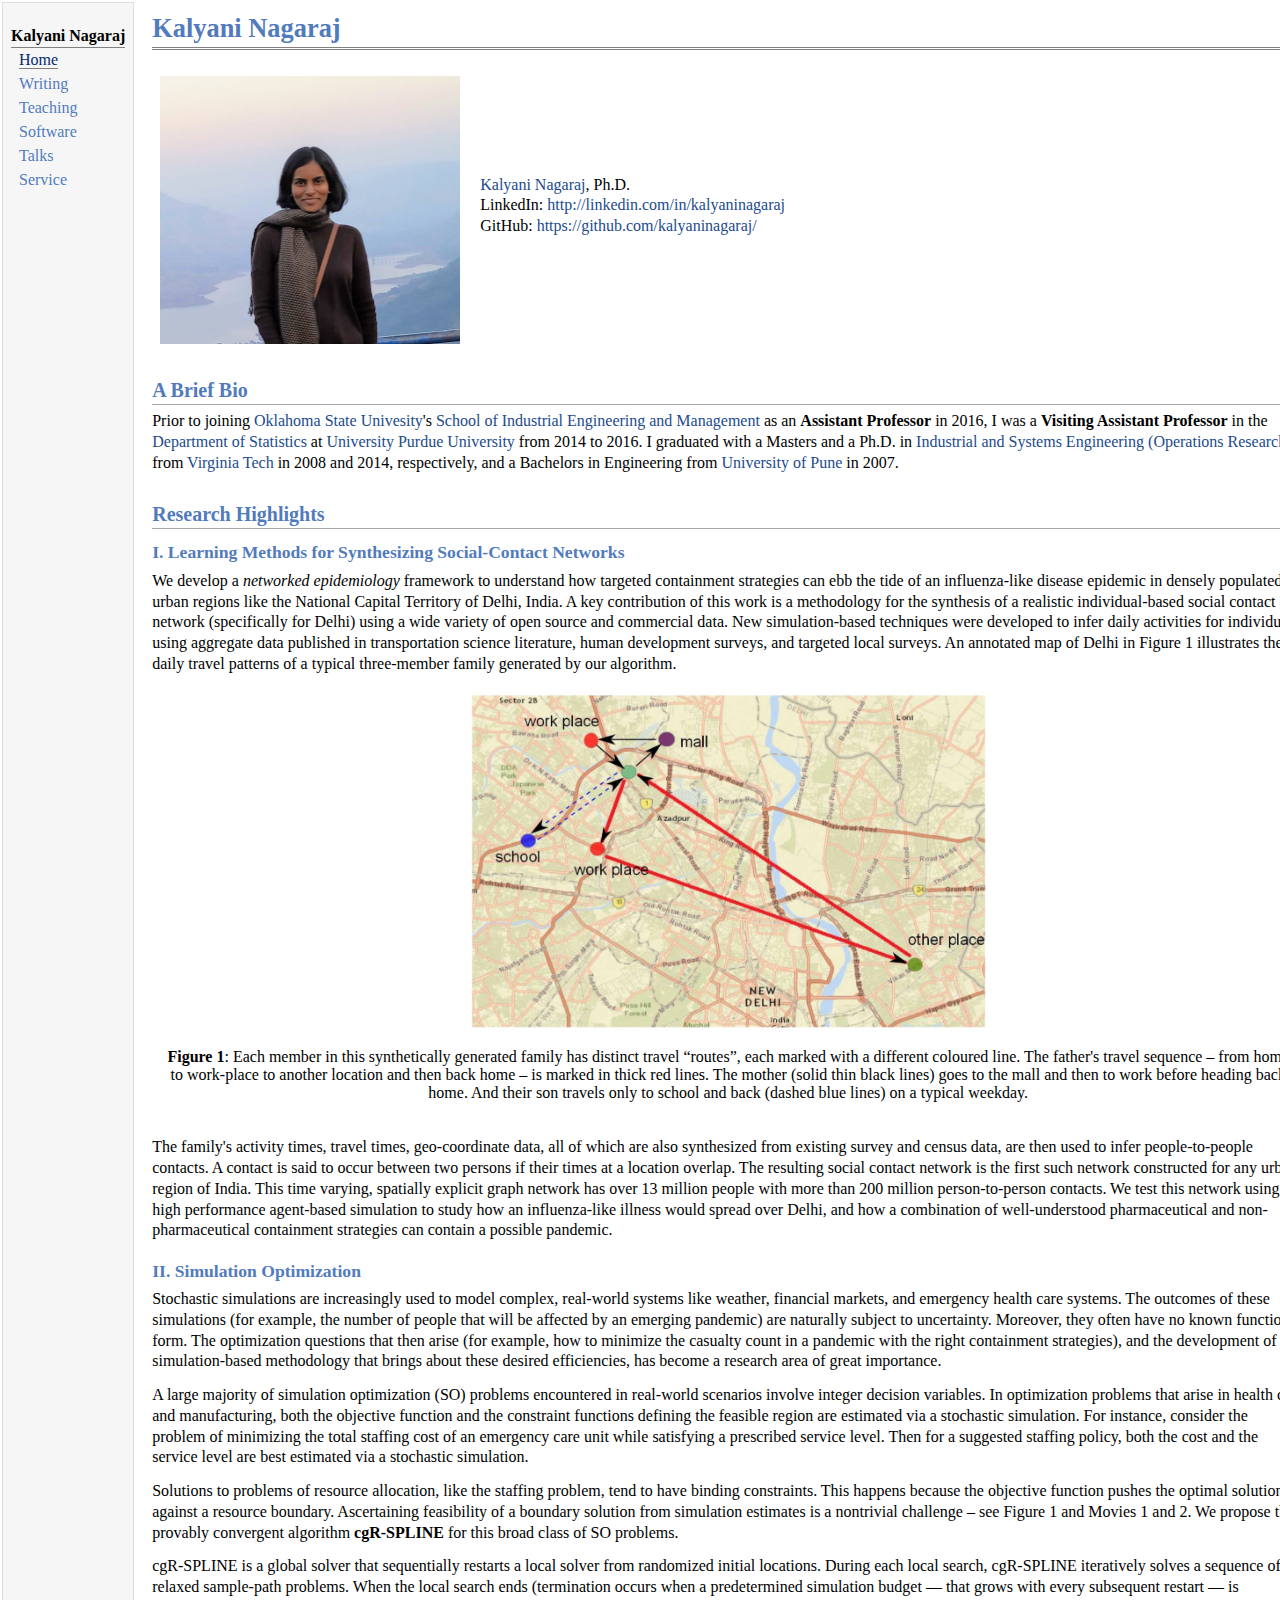
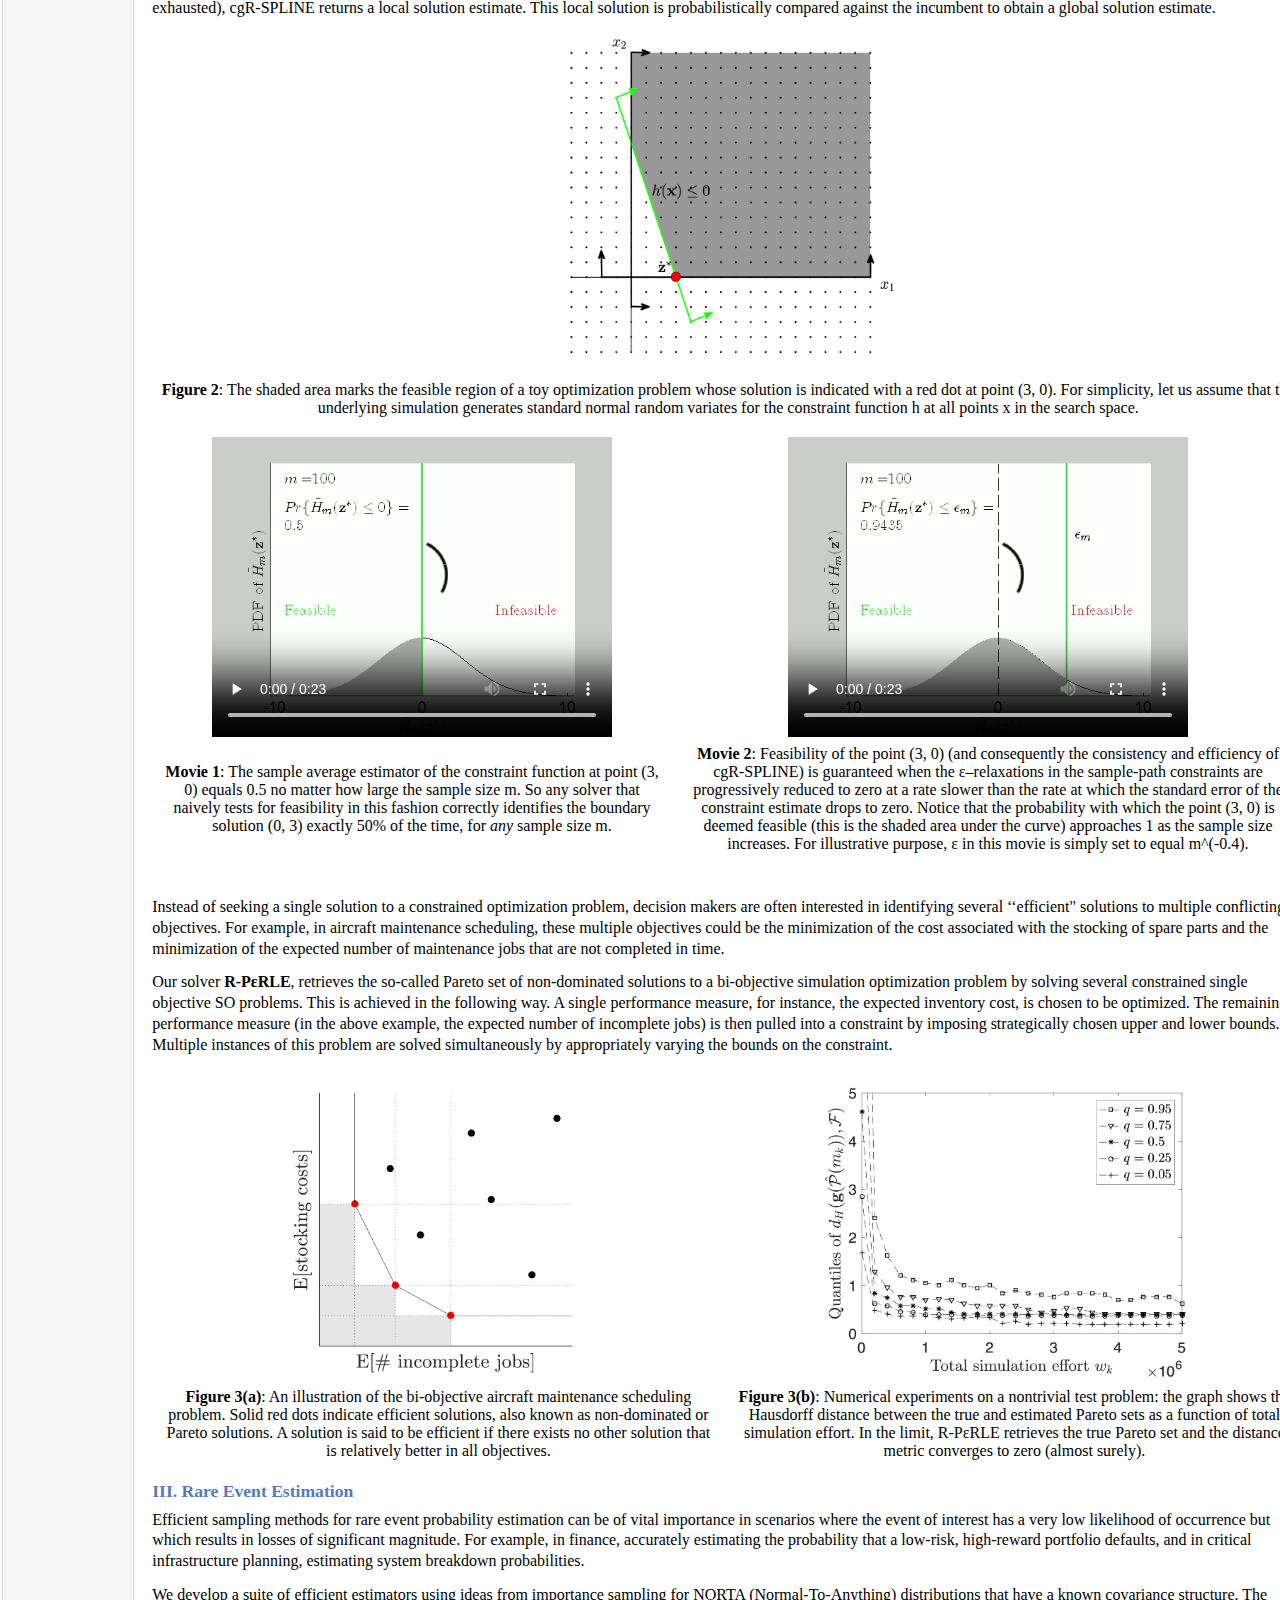
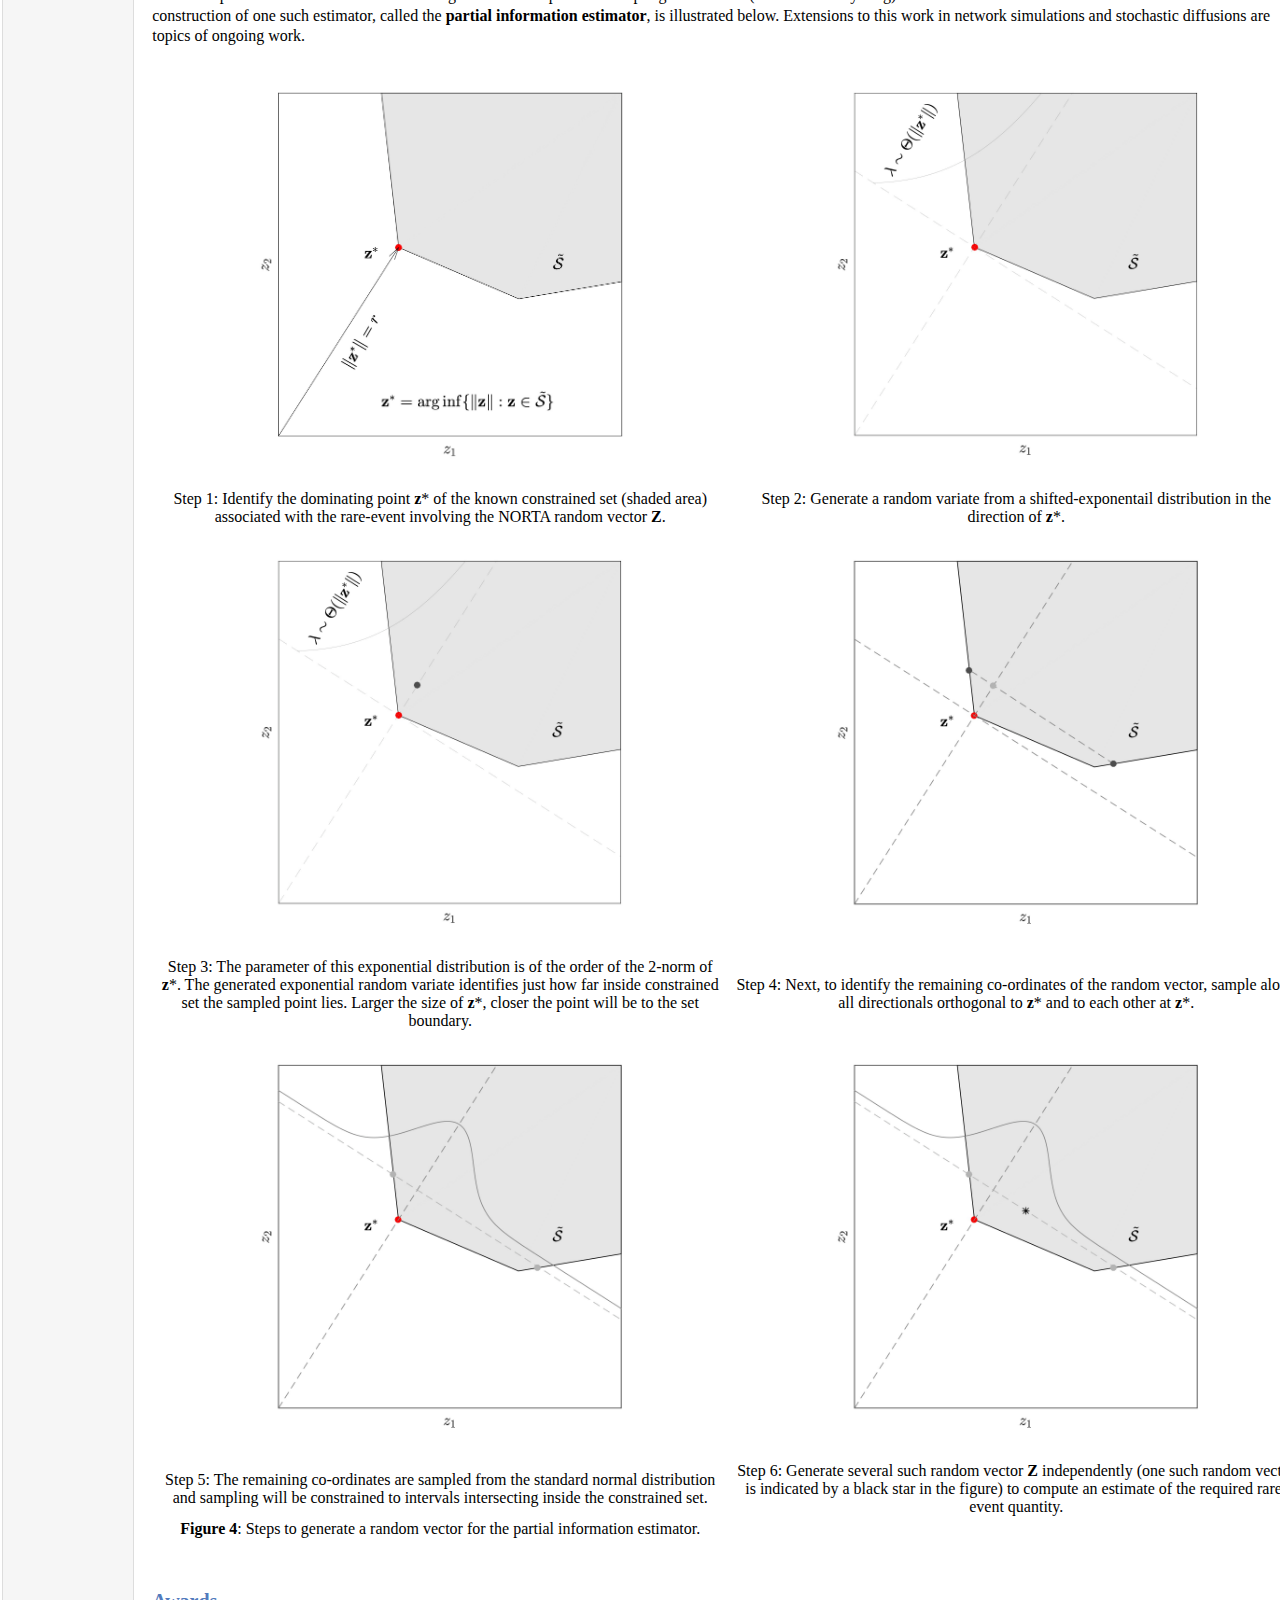
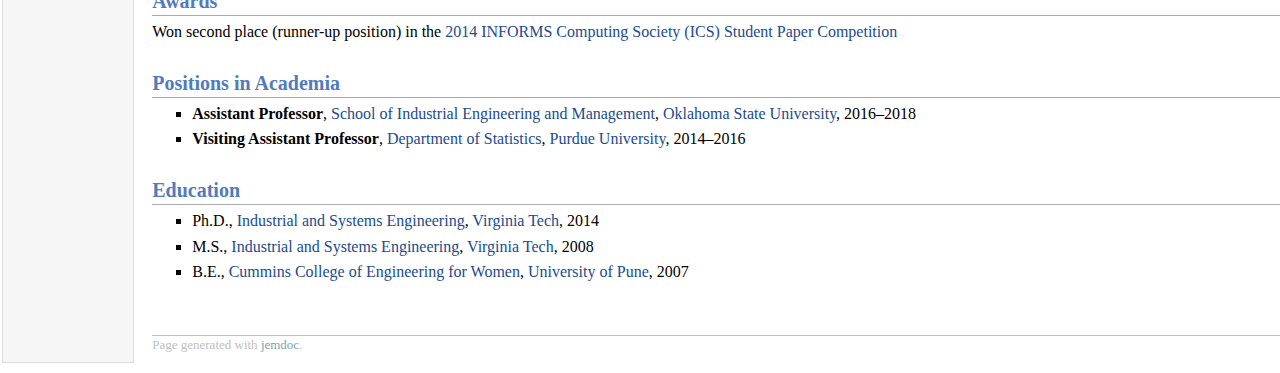
<file: index.html>
<!DOCTYPE html PUBLIC "-//W3C//DTD XHTML 1.1//EN"
  "http://www.w3.org/TR/xhtml11/DTD/xhtml11.dtd">
<html xmlns="http://www.w3.org/1999/xhtml" xml:lang="en">
<head>
<meta name="generator" content="jemdoc, see http://jemdoc.jaboc.net/" />
<meta http-equiv="Content-Type" content="text/html;charset=utf-8" />
<link rel="stylesheet" href="jemdoc.css" type="text/css" />
<title>Kalyani Nagaraj</title>
</head>
<body>
<table summary="Table for page layout." id="tlayout">
<tr valign="top">
<td id="layout-menu">
<div class="menu-category">Kalyani Nagaraj</div>
<div class="menu-item"><a href="index.html" class="current">Home</a></div>
<div class="menu-item"><a href="papers.html">Writing</a></div>
<div class="menu-item"><a href="teach.html">Teaching</a></div>
<div class="menu-item"><a href="software.html">Software</a></div>
<div class="menu-item"><a href="talks.html">Talks</a></div>
<div class="menu-item"><a href="service.html">Service</a></div>
</td>
<td id="layout-content">
<div id="toptitle">
<h1>Kalyani Nagaraj</h1>
</div>
<table class="imgtable"><tr><td>
<a href="IMGLINKTARGET"><img src="ME2.jpg" alt="KK" width="300px" height="HEIGHTpx" /></a>&nbsp;</td>
<td align="left"><p><a href="https://kalyaninagaraj.github.io.">Kalyani Nagaraj</a>, Ph.D.<br />
LinkedIn: <a href="http://linkedin.com/in/kalyaninagaraj">http://linkedin.com/in/kalyaninagaraj</a> <br /> 
GitHub: <a href="https://github.com/kalyaninagaraj/">https://github.com/kalyaninagaraj/</a></p>
</td></tr></table>
<h2>A Brief Bio</h2>
<p>Prior to joining <a href="https://go.okstate.edu/">Oklahoma State Univesity</a>'s <a href="https://ceat.okstate.edu/iem/">School of Industrial Engineering and Management</a> as an <b>Assistant Professor</b> in 2016, I was a <b>Visiting Assistant Professor</b> in the <a href="https://www.stat.purdue.edu/">Department of Statistics</a> at <a href="Purdue">University Purdue University</a> from 2014 to 2016. I graduated with a Masters and a Ph.D. in <a href="https://www.ise.vt.edu/">Industrial and Systems Engineering (Operations Research)</a> from <a href="https://vt.edu">Virginia Tech</a> in 2008 and 2014, respectively, and a Bachelors in Engineering from <a href="http://www.unipune.ac.in/">University of Pune</a> in 2007. </p>
<h2>Research Highlights</h2>
<h3>I. Learning Methods for Synthesizing Social-Contact Networks</h3>
<p>We develop a <i>networked epidemiology</i> framework to understand how targeted containment strategies can ebb the tide of an influenza-like disease epidemic in densely populated urban regions like the National Capital Territory of Delhi, India. A key contribution of this work is a methodology for the synthesis of a realistic individual-based social contact network (specifically for Delhi) using a wide variety of open source and commercial data. New simulation-based techniques were developed to infer daily activities for individuals using aggregate data published in transportation science literature, human development surveys, and targeted local surveys. An annotated map of Delhi in Figure 1 illustrates the daily travel patterns of a typical three-member family generated by our algorithm.</p>
<table id="activity">
<tr class="r1"><td class="c1"><a href="https://doi.org/10.1016/j.artmed.2015.06.003"><img src="activity.jpg" alt="Activities of a family in the synthesized population" height="350"></a> </td></tr>
<tr class="r2"><td class="c1"><b>Figure 1</b>: Each member in this synthetically generated family has distinct travel &ldquo;routes&rdquo;, each marked with a different coloured line. The father's travel sequence &ndash; from home to work-place to another location and then back home &ndash; is marked in thick red lines. The mother (solid thin black lines) goes to the mall and then to work before heading back home. And their son travels only to school and back (dashed blue lines) on a typical weekday. 
</td></tr></table>
<p><br /></p>
<p>The family's activity times, travel times, geo-coordinate data, all of which are also synthesized from existing survey and census data, are then used to infer people-to-people contacts. A contact is said to occur between two persons if their times at a location overlap. The resulting social contact network is the first such network constructed for any urban region of India. This time varying, spatially explicit graph network has over 13 million people with more than 200 million person-to-person contacts. We test this network using a high performance agent-based simulation to study how an influenza-like illness would spread over Delhi, and how a combination of well-understood pharmaceutical and non-pharmaceutical containment strategies can contain a possible pandemic. </p>
<h3>II. Simulation Optimization</h3>
<p>Stochastic simulations are increasingly used to model complex, real-world systems like weather, financial markets, and emergency health care systems. The outcomes of these simulations (for example, the number of people that will be affected by an emerging pandemic) are naturally subject to uncertainty. Moreover, they often have no known functional form. The optimization questions that then arise (for example, how to minimize the casualty count in a pandemic with the right containment strategies), and the development of simulation-based methodology that brings about these desired efficiencies, has become a research area of great importance.</p>
<p>A large majority of simulation optimization (SO) problems encountered in real-world scenarios involve integer decision variables. In optimization problems that arise in health care and manufacturing, both the objective function and the constraint functions defining the feasible region are estimated via a stochastic simulation. For instance, consider the problem of minimizing the total staffing cost of an emergency care unit while satisfying a prescribed service level. Then for a suggested staffing policy, both the cost and the service level are best estimated via a stochastic simulation. </p>
<p>Solutions to problems of resource allocation, like the staffing problem, tend to have binding constraints. This happens because the objective function pushes the optimal solution against a resource boundary. Ascertaining feasibility of a boundary solution from simulation estimates is a nontrivial challenge &ndash; see Figure 1 and Movies 1 and 2. We propose the provably convergent algorithm <b>cgR-SPLINE</b> for this broad class of SO problems. </p>
<p>cgR-SPLINE is a global solver that sequentially restarts a local solver from randomized initial locations. During each local search, cgR-SPLINE iteratively solves a sequence of ε–relaxed sample-path problems. When the local search ends (termination occurs when a predetermined simulation budget — that grows with every subsequent restart — is exhausted), cgR-SPLINE returns a local solution estimate. This local solution is probabilistically compared against the incumbent to obtain a global solution estimate. </p>
<table id="cgRSPLINE">
<tr class="r1"><td class="c1"><img src="toy.jpg" alt="Feasible region of toy problem" height="340"> </td></tr>
<tr class="r2"><td class="c1"><b>Figure 2</b>: The shaded area marks the feasible region of a toy optimization problem whose solution is indicated with a red dot at point (3, 0). For simplicity, let us assume that the underlying simulation generates standard normal random variates for the constraint function h at all points x in the search space. 
</td></tr></table>
<table id="cgRSPLINE">
<tr class="r1"><td class="c1"><video height="300" controls><source src="movie_naive.mp4" type="video/mp4">Your browser does not support the video tag.</video> </td><td class="c2"> <video height="300" controls><source src="movie_omega.mp4" type="video/mp4">Your browser does not support the video tag.</video> </td></tr>
<tr class="r2"><td class="c1"><b>Movie 1</b>: The sample average estimator of the constraint function at point (3, 0) equals 0.5 no matter how large the sample size m. So any solver that naively tests for feasibility in this fashion correctly identifies the boundary solution (0, 3) exactly 50% of the time, for <i>any</i> sample size m. </td><td class="c2"> <b>Movie 2</b>: Feasibility of the point (3, 0) (and consequently the consistency and efficiency of cgR-SPLINE) is guaranteed when the ε–relaxations in the sample-path constraints are progressively reduced to zero at a rate slower than the rate at which the standard error of the constraint estimate drops to zero. Notice that the probability with which the point (3, 0) is deemed feasible (this is the shaded area under the curve) approaches 1 as the sample size increases. For illustrative purpose, ε in this movie is simply set to equal m^(-0.4).
</td></tr></table>
<p><br /><br />
Instead of seeking a single solution to a constrained optimization problem, decision makers are often interested in identifying several &lsquo;&lsquo;efficient" solutions to multiple conflicting objectives. For example, in aircraft maintenance scheduling, these multiple objectives could be the minimization of the cost associated with the stocking of spare parts and the minimization of the expected number of maintenance jobs that are not completed in time. </p>
<p>Our solver <b>R-PεRLE</b>, retrieves the so-called Pareto set of non-dominated solutions to a bi-objective simulation optimization problem by solving several constrained single objective SO problems. This is achieved in the following way. A single performance measure, for instance, the expected inventory cost, is chosen to be optimized.  The remaining performance measure (in the above example, the expected number of incomplete jobs) is then pulled into a constraint by imposing strategically chosen upper and lower bounds. Multiple instances of this problem are solved simultaneously by appropriately varying the bounds on the constraint.</p>
<table id="biobjective">
<tr class="r1"><td class="c1"><img src="g1g2_airlinemaintenance.jpg" alt="Airline Problem" height="310"> </td><td class="c2">
<img src="sdRK_quantile.jpg" alt="Nontrivial Toy Problem" height="310"></td></tr>
<tr class="r3"><td class="c1"><b>Figure 3(a)</b>: An illustration of the bi-objective aircraft maintenance scheduling problem. Solid red dots indicate efficient solutions, also known as non-dominated or Pareto solutions. A solution is said to be efficient if there exists no other solution that is relatively better in all objectives. </td><td class="c2"> <b>Figure 3(b)</b>: Numerical experiments on a nontrivial test problem: the graph shows the Hausdorff distance between the true and estimated Pareto sets as a function of total simulation effort. In the limit, R-PεRLE retrieves the true Pareto set and the distance metric converges to zero (almost surely).
</td></tr></table>
<h3>III. Rare Event Estimation</h3>
<p>Efficient sampling methods for rare event probability estimation can be of vital importance in scenarios where the event of interest has a very low likelihood of occurrence but which results in losses of significant magnitude. For example, in finance,  accurately estimating the probability that a low-risk, high-reward portfolio defaults, and in critical infrastructure planning, estimating system breakdown probabilities.</p>
<p>We develop a suite of efficient estimators using ideas from importance sampling for NORTA (Normal-To-Anything) distributions that have a known covariance structure. The construction of one such estimator, called the <b>partial information estimator</b>, is illustrated below. Extensions to this work in network simulations and stochastic diffusions are topics of ongoing work.</p>
<table id="partialinfoestim">
<tr class="r1"><td class="c1"><a href="https://arxiv.org/abs/1607.01375"><img src="PartialInfoEstim-1.jpg" alt="Description of picture 1" height="420"></a> </td><td class="c2"><a href="https://arxiv.org/abs/1607.01375"><img src="PartialInfoEstim-2.jpg" alt="Description of picture 2" height="420"></a> </td></tr>
<tr class="r3"><td class="c1">Step 1: Identify the dominating point <b>z</b>* of the known constrained set (shaded area) associated with the rare-event involving the NORTA random vector <b>Z</b>. </td><td class="c2"> Step 2: Generate a random variate from a shifted-exponentail distribution in the direction of <b>z</b>*.</td></tr>
<tr class="r5"><td class="c1"><a href="https://arxiv.org/abs/1607.01375"><img src="PartialInfoEstim-3.jpg" alt="Description of picture 3" height="420"></a> </td><td class="c2"> <a href="https://arxiv.org/abs/1607.01375"><img src="PartialInfoEstim-4.jpg" alt="Description of picture 4" height="420"></a> </td></tr>
<tr class="r7"><td class="c1">Step 3: The parameter of this exponential distribution is of the order of the 2-norm of <b>z</b>*. The generated exponential random variate identifies just how far inside constrained set the sampled point lies. Larger the size of <b>z</b>*, closer the point will be to the set boundary.</td><td class="c2"> Step 4: Next, to identify the remaining co-ordinates of the random vector, sample along all directionals orthogonal to <b>z</b>* and to each other at <b>z</b>*. </td></tr>
<tr class="r9"><td class="c1"><a href="https://arxiv.org/abs/1607.01375"><img src="PartialInfoEstim-5.jpg" alt="Description of picture 5" height="420"></a></td><td class="c2"><a href="https://arxiv.org/abs/1607.01375"><img src="PartialInfoEstim-6.jpg" alt="Description of picture 6" height="420"></a> </td></tr>
<tr class="r11"><td class="c1">Step 5: The remaining co-ordinates are sampled from the standard normal distribution and sampling will be constrained to intervals intersecting inside the constrained set.</td><td class="c2"> Step 6: Generate several such random vector <b>Z</b> independently (one such random vector is indicated by a black star in the figure) to compute an estimate of the required rare-event quantity. </td></tr>
<tr class="r13"><td class="c1"><b>Figure 4</b>: Steps to generate a random vector for the partial information estimator.
</td></tr></table>
<p><br /></p>
<h2>Awards</h2>
<p>Won second place (runner-up position) in the <a href="https://connect.informs.org/computing/awards/ics-student-paper-award">2014 INFORMS Computing Society (ICS) Student Paper Competition</a></p>
<h2>Positions in Academia</h2>
<ul>
<li><p><b>Assistant Professor</b>, <a href="https://ceat.okstate.edu/iem/">School of Industrial Engineering and Management</a>, <a href="https://go.okstate.edu/">Oklahoma State University</a>, 2016&ndash;2018</p>
</li>
<li><p><b>Visiting Assistant Professor</b>, <a href="https://www.stat.purdue.edu/">Department of Statistics</a>, <a href="https://purdue.edu/">Purdue University</a>, 2014&ndash;2016</p>
</li>
</ul>
<h2>Education</h2>
<ul>
<li><p>Ph.D., <a href="https://www.ise.vt.edu/">Industrial and Systems Engineering</a>, <a href="https://vt.edu">Virginia Tech</a>, 2014</p>
</li>
<li><p>M.S., <a href="https://www.ise.vt.edu/">Industrial and Systems Engineering</a>, <a href="https://vt.edu">Virginia Tech</a>, 2008</p>
</li>
<li><p>B.E., <a href="https://www.cumminscollege.org/">Cummins College of Engineering for Women</a>, <a href="http://www.unipune.ac.in/">University of Pune</a>, 2007</p>
</li>
</ul>
<div id="footer">
<div id="footer-text">
Page generated with <a href="http://jemdoc.jaboc.net/">jemdoc</a>.
</div>
</div>
</td>
</tr>
</table>
</body>
</html>
</file>
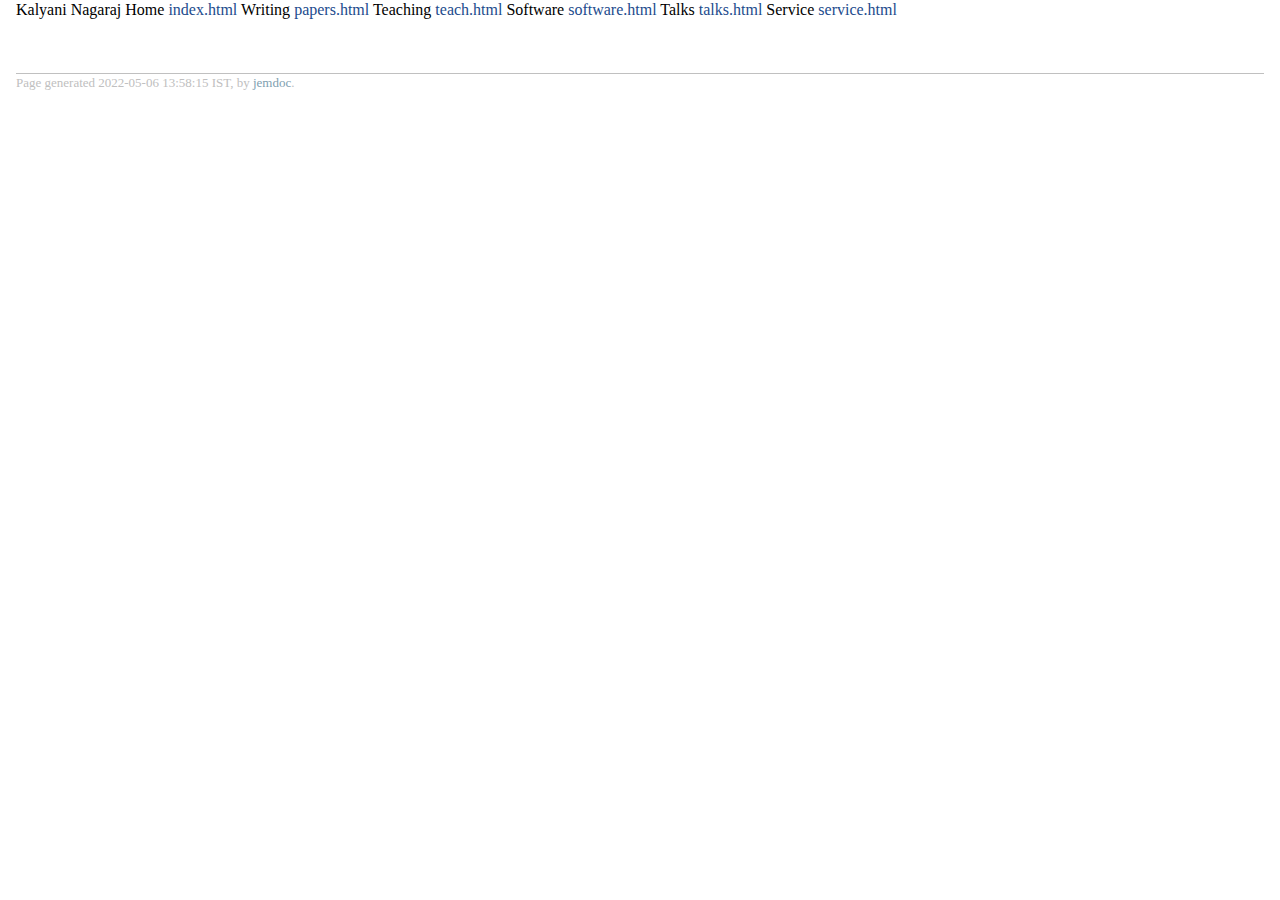
<file: menu.html>
<!DOCTYPE html PUBLIC "-//W3C//DTD XHTML 1.1//EN"
  "http://www.w3.org/TR/xhtml11/DTD/xhtml11.dtd">
<html xmlns="http://www.w3.org/1999/xhtml" xml:lang="en">
<head>
<meta name="generator" content="jemdoc, see http://jemdoc.jaboc.net/" />
<meta http-equiv="Content-Type" content="text/html;charset=utf-8" />
<link rel="stylesheet" href="jemdoc.css" type="text/css" />
<title></title>
</head>
<body>
<div id="layout-content">
<p>Kalyani Nagaraj
Home       <a href="index.html">index.html</a>
Writing    <a href="papers.html">papers.html</a>
Teaching   <a href="teach.html">teach.html</a>
Software   <a href="software.html">software.html</a>
Talks      <a href="talks.html">talks.html</a>
Service    <a href="service.html">service.html</a></p>
<div id="footer">
<div id="footer-text">
Page generated 2022-05-06 13:58:15 IST, by <a href="http://jemdoc.jaboc.net/">jemdoc</a>.
</div>
</div>
</div>
</body>
</html>
</file>
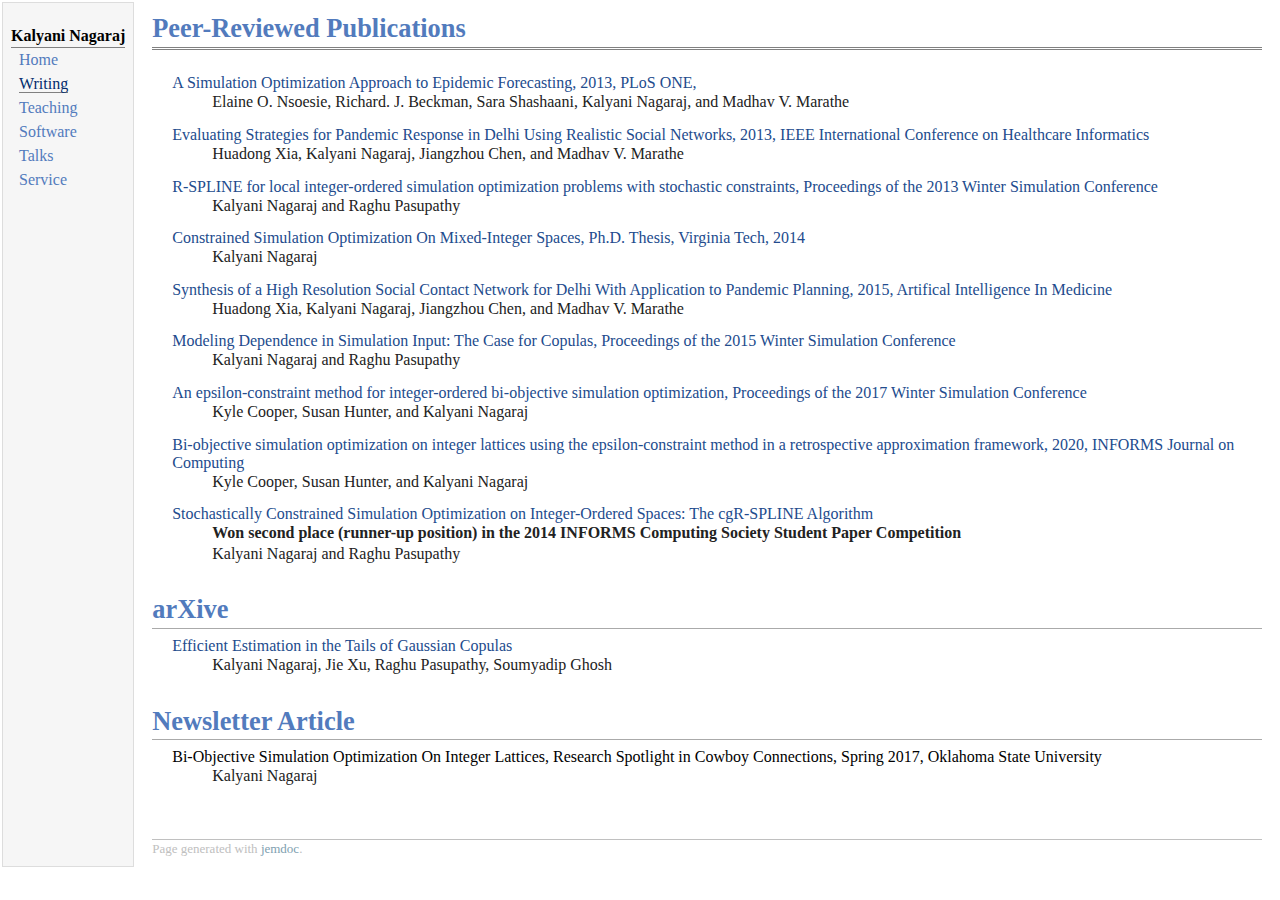
<file: papers.html>
<!DOCTYPE html PUBLIC "-//W3C//DTD XHTML 1.1//EN"
  "http://www.w3.org/TR/xhtml11/DTD/xhtml11.dtd">
<html xmlns="http://www.w3.org/1999/xhtml" xml:lang="en">
<head>
<meta name="generator" content="jemdoc, see http://jemdoc.jaboc.net/" />
<meta http-equiv="Content-Type" content="text/html;charset=utf-8" />
<link rel="stylesheet" href="jemdoc.css" type="text/css" />
<title>Peer-Reviewed Publications</title>
</head>
<body>
<table summary="Table for page layout." id="tlayout">
<tr valign="top">
<td id="layout-menu">
<div class="menu-category">Kalyani Nagaraj</div>
<div class="menu-item"><a href="index.html">Home</a></div>
<div class="menu-item"><a href="papers.html" class="current">Writing</a></div>
<div class="menu-item"><a href="teach.html">Teaching</a></div>
<div class="menu-item"><a href="software.html">Software</a></div>
<div class="menu-item"><a href="talks.html">Talks</a></div>
<div class="menu-item"><a href="service.html">Service</a></div>
</td>
<td id="layout-content">
<div id="toptitle">
<h1>Peer-Reviewed Publications</h1>
</div>
<dl>
<dt><a href="https://journals.plos.org/plosone/article?id=10.1371/journal.pone.0067164">A Simulation Optimization Approach to Epidemic Forecasting, 2013, PLoS ONE,</a></dt>
<dd><p>Elaine O. Nsoesie, Richard. J. Beckman, Sara Shashaani, Kalyani Nagaraj, and Madhav V. Marathe</p></dd>
</dl>
<dl>
<dt><a href="https://ieeexplore.ieee.org/document/6680469">Evaluating Strategies for Pandemic Response in Delhi Using Realistic Social Networks, 2013, IEEE International Conference on  Healthcare Informatics</a></dt>
<dd><p>Huadong Xia, Kalyani Nagaraj, Jiangzhou Chen, and Madhav V. Marathe </p></dd>
</dl>
<dl>
<dt><a href="http://informs-sim.org/wsc13papers/includes/files/073.pdf">R-SPLINE for local integer-ordered simulation optimization problems with stochastic constraints, Proceedings of the 2013 Winter Simulation Conference</a></dt>
<dd><p>Kalyani Nagaraj and Raghu Pasupathy</p></dd>
</dl>
<dl>
<dt><a href="Stochastically">Constrained Simulation Optimization On Mixed-Integer Spaces, Ph.D. Thesis, Virginia Tech, 2014</a></dt>
<dd><p>Kalyani Nagaraj</p></dd>
</dl>
<dl>
<dt><a href="http://dx.doi.org/10.1016/j.artmed.2015.06.003">Synthesis of a High Resolution Social Contact Network for Delhi With Application to Pandemic Planning, 2015, Artifical Intelligence In Medicine</a></dt>
<dd><p>Huadong Xia, Kalyani Nagaraj, Jiangzhou Chen, and Madhav V. Marathe</p></dd>
</dl>
<dl>
<dt><a href="https://www.informs-sim.org/wsc15papers/191.pdf">Modeling Dependence in Simulation Input: The Case for Copulas, Proceedings of the 2015 Winter Simulation Conference</a></dt>
<dd><p>Kalyani Nagaraj and Raghu Pasupathy </p></dd>
</dl>
<dl>
<dt><a href="https://www.informs-sim.org/wsc17papers/includes/files/188.pdf">An epsilon-constraint method for integer-ordered bi-objective simulation optimization, Proceedings of the 2017 Winter Simulation Conference</a></dt>
<dd><p>Kyle Cooper, Susan Hunter, and Kalyani Nagaraj </p></dd>
</dl>
<dl>
<dt><a href="https://pubsonline.informs.org/doi/10.1287/ijoc.2019.0918">Bi-objective simulation optimization on integer lattices using the epsilon-constraint method in a retrospective approximation framework, 2020, INFORMS Journal on Computing</a></dt>
<dd><p>Kyle Cooper, Susan Hunter, and Kalyani Nagaraj</p></dd>
</dl>
<dl>
<dt><a href="http://www.optimization-online.org/DB_HTML/2015/10/5139.html">Stochastically Constrained Simulation Optimization on Integer-Ordered Spaces: The cgR-SPLINE Algorithm</a></dt>
<dd><p>
<b>Won second place (runner-up position) in the 2014 INFORMS Computing Society Student Paper Competition</b> <br />
Kalyani Nagaraj and Raghu Pasupathy</p></dd>
</dl>
<h1>arXive</h1>
<dl>
<dt><a href="https://arxiv.org/abs/1607.01375">Efficient Estimation in the Tails of Gaussian Copulas</a></dt>
<dd><p>Kalyani Nagaraj, Jie Xu, Raghu Pasupathy, Soumyadip Ghosh</p></dd>
</dl>
<h1>Newsletter Article</h1>
<dl>
<dt>Bi-Objective Simulation Optimization On Integer Lattices, Research Spotlight in Cowboy Connections, Spring 2017, Oklahoma State University</dt>
<dd><p>Kalyani Nagaraj</p></dd>
</dl>
<div id="footer">
<div id="footer-text">
Page generated with <a href="http://jemdoc.jaboc.net/">jemdoc</a>.
</div>
</div>
</td>
</tr>
</table>
</body>
</html>
</file>
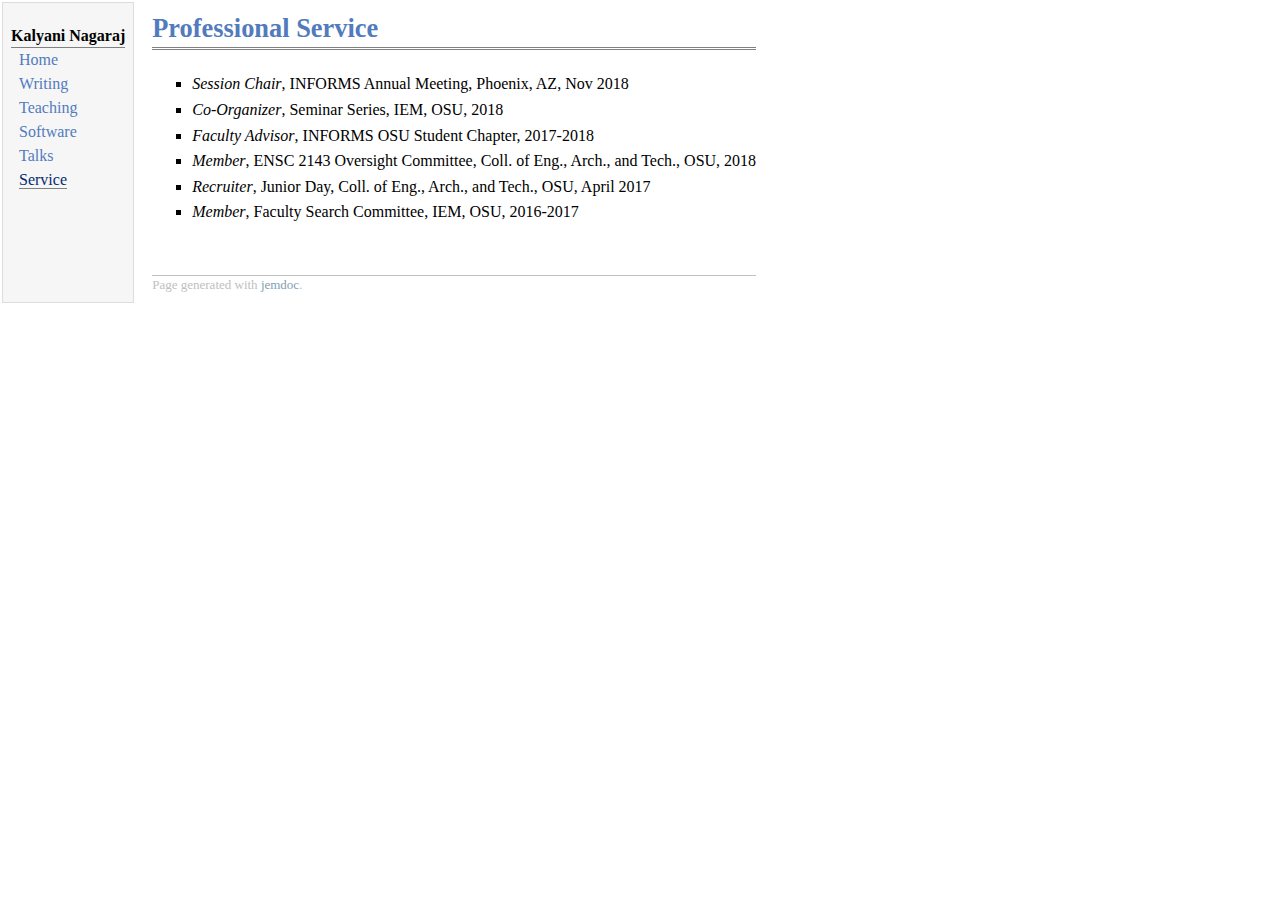
<file: service.html>
<!DOCTYPE html PUBLIC "-//W3C//DTD XHTML 1.1//EN"
  "http://www.w3.org/TR/xhtml11/DTD/xhtml11.dtd">
<html xmlns="http://www.w3.org/1999/xhtml" xml:lang="en">
<head>
<meta name="generator" content="jemdoc, see http://jemdoc.jaboc.net/" />
<meta http-equiv="Content-Type" content="text/html;charset=utf-8" />
<link rel="stylesheet" href="jemdoc.css" type="text/css" />
<title>Professional Service</title>
</head>
<body>
<table summary="Table for page layout." id="tlayout">
<tr valign="top">
<td id="layout-menu">
<div class="menu-category">Kalyani Nagaraj</div>
<div class="menu-item"><a href="index.html">Home</a></div>
<div class="menu-item"><a href="papers.html">Writing</a></div>
<div class="menu-item"><a href="teach.html">Teaching</a></div>
<div class="menu-item"><a href="software.html">Software</a></div>
<div class="menu-item"><a href="talks.html">Talks</a></div>
<div class="menu-item"><a href="service.html" class="current">Service</a></div>
</td>
<td id="layout-content">
<div id="toptitle">
<h1>Professional Service</h1>
</div>
<ul>
<li><p><i>Session Chair</i>, INFORMS Annual Meeting, Phoenix, AZ, Nov 2018</p>
</li>
<li><p><i>Co-Organizer</i>, Seminar Series, IEM, OSU, 2018</p>
</li>
<li><p><i>Faculty Advisor</i>, INFORMS OSU Student Chapter, 2017-2018</p>
</li>
<li><p><i>Member</i>, ENSC 2143 Oversight Committee, Coll. of Eng., Arch., and Tech., OSU, 2018</p>
</li>
<li><p><i>Recruiter</i>, Junior Day, Coll. of Eng., Arch., and Tech., OSU, April 2017</p>
</li>
<li><p><i>Member</i>, Faculty Search Committee, IEM, OSU, 2016-2017</p>
</li>
</ul>
<div id="footer">
<div id="footer-text">
Page generated with <a href="http://jemdoc.jaboc.net/">jemdoc</a>.
</div>
</div>
</td>
</tr>
</table>
</body>
</html>
</file>
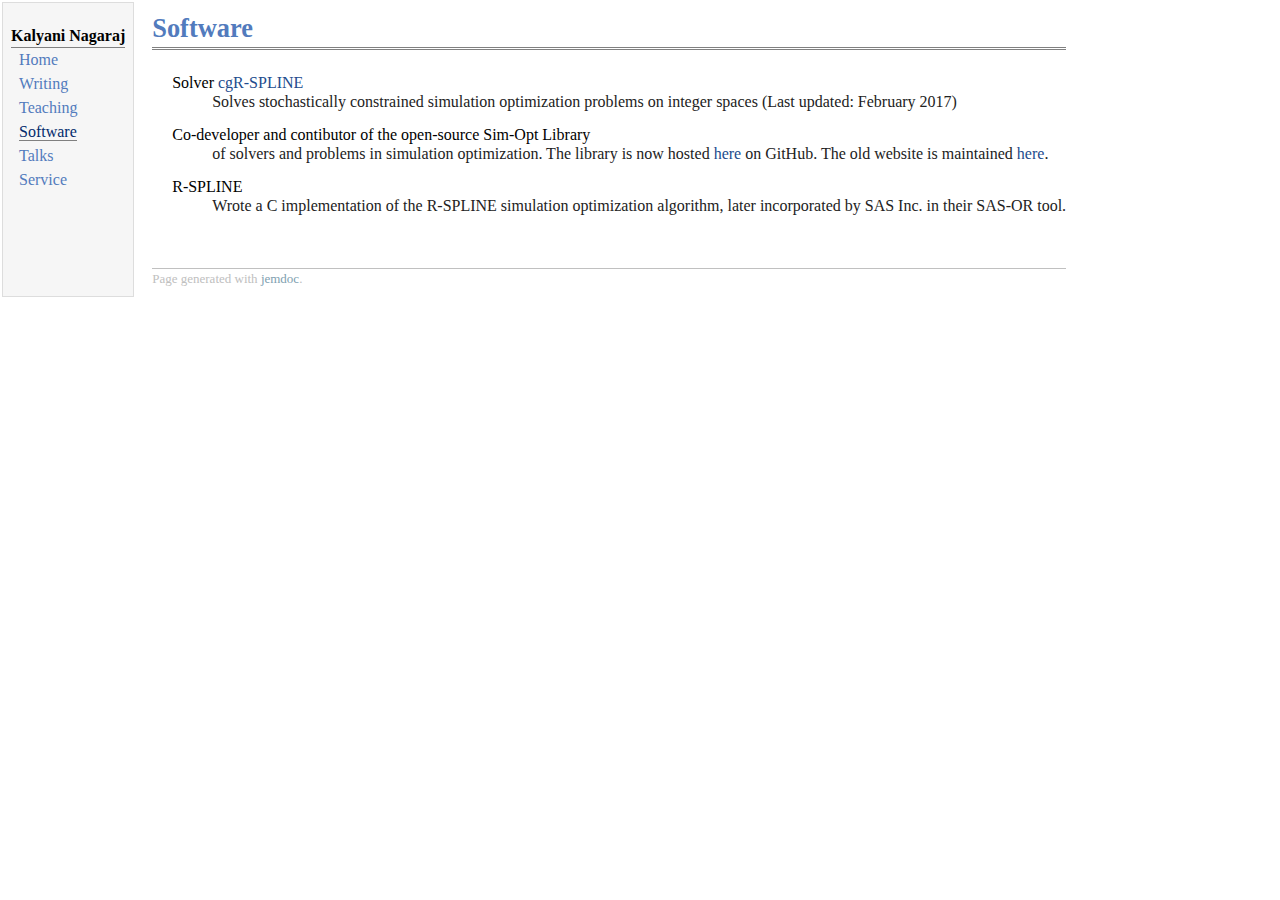
<file: software.html>
<!DOCTYPE html PUBLIC "-//W3C//DTD XHTML 1.1//EN"
  "http://www.w3.org/TR/xhtml11/DTD/xhtml11.dtd">
<html xmlns="http://www.w3.org/1999/xhtml" xml:lang="en">
<head>
<meta name="generator" content="jemdoc, see http://jemdoc.jaboc.net/" />
<meta http-equiv="Content-Type" content="text/html;charset=utf-8" />
<link rel="stylesheet" href="jemdoc.css" type="text/css" />
<title>Software</title>
</head>
<body>
<table summary="Table for page layout." id="tlayout">
<tr valign="top">
<td id="layout-menu">
<div class="menu-category">Kalyani Nagaraj</div>
<div class="menu-item"><a href="index.html">Home</a></div>
<div class="menu-item"><a href="papers.html">Writing</a></div>
<div class="menu-item"><a href="teach.html">Teaching</a></div>
<div class="menu-item"><a href="software.html" class="current">Software</a></div>
<div class="menu-item"><a href="talks.html">Talks</a></div>
<div class="menu-item"><a href="service.html">Service</a></div>
</td>
<td id="layout-content">
<div id="toptitle">
<h1>Software</h1>
</div>
<dl>
<dt>Solver <a href="http://kalyaninagaraj.github.io/code/cgRSPLINE_v2.zip">cgR-SPLINE</a></dt>
<dd><p>Solves stochastically constrained simulation optimization problems on integer spaces (Last updated: February 2017)</p></dd>
</dl>
<dl>
<dt>Co-developer and contibutor of the open-source Sim-Opt Library</dt>
<dd><p>of solvers and problems in simulation optimization. The library is now hosted <a href="https://github.com/simopt-admin/simopt/wiki">here</a> on GitHub. The old website is maintained <a href="http://simopt.org/oldindex.php">here</a>.</p></dd>
</dl>
<dl>
<dt>R-SPLINE</dt>
<dd><p>
Wrote a C implementation of the R-SPLINE simulation optimization algorithm, later incorporated by SAS Inc. in their SAS-OR tool.</p></dd>
</dl>
<div id="footer">
<div id="footer-text">
Page generated with <a href="http://jemdoc.jaboc.net/">jemdoc</a>.
</div>
</div>
</td>
</tr>
</table>
</body>
</html>
</file>
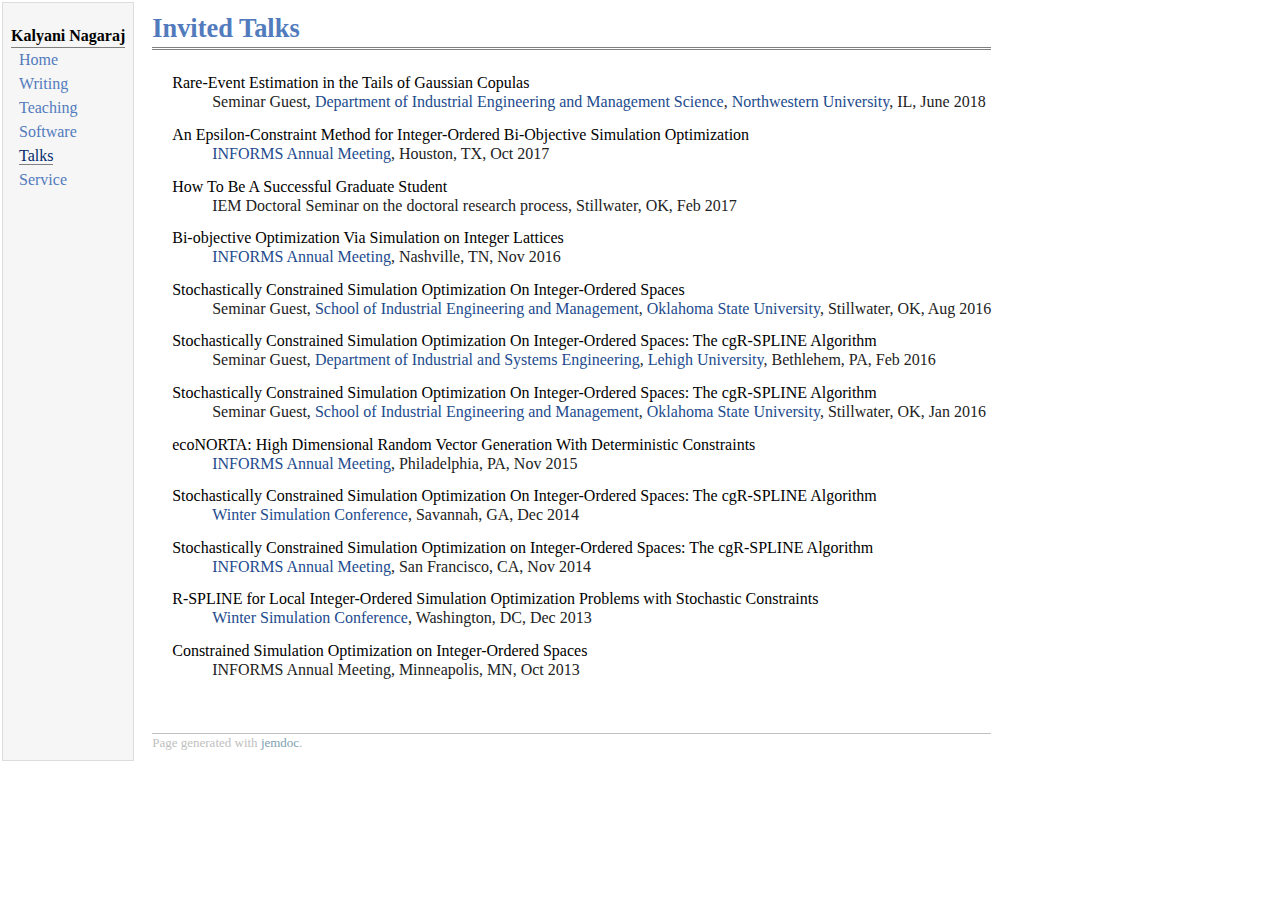
<file: talks.html>
<!DOCTYPE html PUBLIC "-//W3C//DTD XHTML 1.1//EN"
  "http://www.w3.org/TR/xhtml11/DTD/xhtml11.dtd">
<html xmlns="http://www.w3.org/1999/xhtml" xml:lang="en">
<head>
<meta name="generator" content="jemdoc, see http://jemdoc.jaboc.net/" />
<meta http-equiv="Content-Type" content="text/html;charset=utf-8" />
<link rel="stylesheet" href="jemdoc.css" type="text/css" />
<title>Invited Talks</title>
</head>
<body>
<table summary="Table for page layout." id="tlayout">
<tr valign="top">
<td id="layout-menu">
<div class="menu-category">Kalyani Nagaraj</div>
<div class="menu-item"><a href="index.html">Home</a></div>
<div class="menu-item"><a href="papers.html">Writing</a></div>
<div class="menu-item"><a href="teach.html">Teaching</a></div>
<div class="menu-item"><a href="software.html">Software</a></div>
<div class="menu-item"><a href="talks.html" class="current">Talks</a></div>
<div class="menu-item"><a href="service.html">Service</a></div>
</td>
<td id="layout-content">
<div id="toptitle">
<h1>Invited Talks</h1>
</div>
<dl>
<dt>Rare-Event Estimation in the Tails of Gaussian Copulas</dt>
<dd><p>Seminar Guest, <a href="https://www.mccormick.northwestern.edu/industrial/">Department of Industrial Engineering and Management Science</a>, <a href="https://www.northwestern.edu/">Northwestern University</a>, IL, June 2018</p></dd>
</dl>
<dl>
<dt>An Epsilon-Constraint Method for Integer-Ordered Bi-Objective Simulation Optimization</dt>
<dd><p>
<a href="http://meetings2.informs.org/wordpress/houston2017/">INFORMS Annual Meeting</a>, Houston, TX, Oct 2017</p></dd>
</dl>
<dl>
<dt>How To Be A Successful Graduate Student</dt>
<dd><p>IEM Doctoral Seminar on the doctoral research process, Stillwater, OK, Feb 2017</p></dd>
</dl>
<dl>
<dt>Bi-objective Optimization Via Simulation on  Integer Lattices</dt>
<dd><p>
<a href="http://meetings2.informs.org/wordpress/nashville2016/">INFORMS Annual Meeting</a>, Nashville, TN, Nov 2016</p></dd>
</dl>
<dl>
<dt>Stochastically Constrained Simulation Optimization On Integer-Ordered Spaces</dt>
<dd><p>
Seminar Guest, <a href="https://ceat.okstate.edu/iem/">School of Industrial Engineering and Management</a>, <a href="https://go.okstate.edu/">Oklahoma State University</a>, Stillwater, OK, Aug 2016</p></dd>
</dl>
<dl>
<dt>Stochastically Constrained Simulation Optimization On Integer-Ordered Spaces: The cgR-SPLINE Algorithm</dt>
<dd><p>
Seminar Guest, <a href="https://engineering.lehigh.edu/ise">Department of Industrial and Systems Engineering</a>, <a href="https://www1.lehigh.edu/home">Lehigh University</a>, Bethlehem, PA, Feb 2016</p></dd>
</dl>
<dl>
<dt>Stochastically Constrained Simulation Optimization On Integer-Ordered Spaces: The cgR-SPLINE Algorithm</dt>
<dd><p>
Seminar Guest, <a href="https://ceat.okstate.edu/iem/">School of Industrial Engineering and Management</a>, <a href="https://go.okstate.edu/">Oklahoma State University</a>, Stillwater, OK, Jan 2016</p></dd>
</dl>
<dl>
<dt>ecoNORTA: High Dimensional Random Vector Generation With Deterministic Constraints</dt>
<dd><p>
<a href="http://meetings2.informs.org/wordpress/philadelphia/">INFORMS Annual Meeting</a>, Philadelphia, PA, Nov 2015</p></dd>
</dl>
<dl>
<dt>Stochastically Constrained Simulation Optimization On Integer-Ordered Spaces: The cgR-SPLINE Algorithm</dt>
<dd><p>
<a href="https://informs-sim.org/wsc14papers/by_area.html">Winter Simulation Conference</a>, Savannah, GA, Dec 2014</p></dd>
</dl>
<dl>
<dt>Stochastically Constrained Simulation Optimization on Integer-Ordered Spaces: The cgR-SPLINE Algorithm</dt>
<dd><p>
<a href="http://meetings2.informs.org/wordpress/sanfrancisco2014/">INFORMS Annual Meeting</a>, San Francisco, CA, Nov 2014</p></dd>
</dl>
<dl>
<dt>R-SPLINE for Local Integer-Ordered Simulation Optimization Problems with Stochastic Constraints</dt>
<dd><p>
<a href="https://informs-sim.org/wsc13papers/by_area.html">Winter Simulation Conference</a>, Washington, DC, Dec 2013</p></dd>
</dl>
<dl>
<dt>Constrained Simulation Optimization on Integer-Ordered Spaces</dt>
<dd><p>
INFORMS Annual Meeting, Minneapolis, MN, Oct 2013</p></dd>
</dl>
<div id="footer">
<div id="footer-text">
Page generated with <a href="http://jemdoc.jaboc.net/">jemdoc</a>.
</div>
</div>
</td>
</tr>
</table>
</body>
</html>
</file>
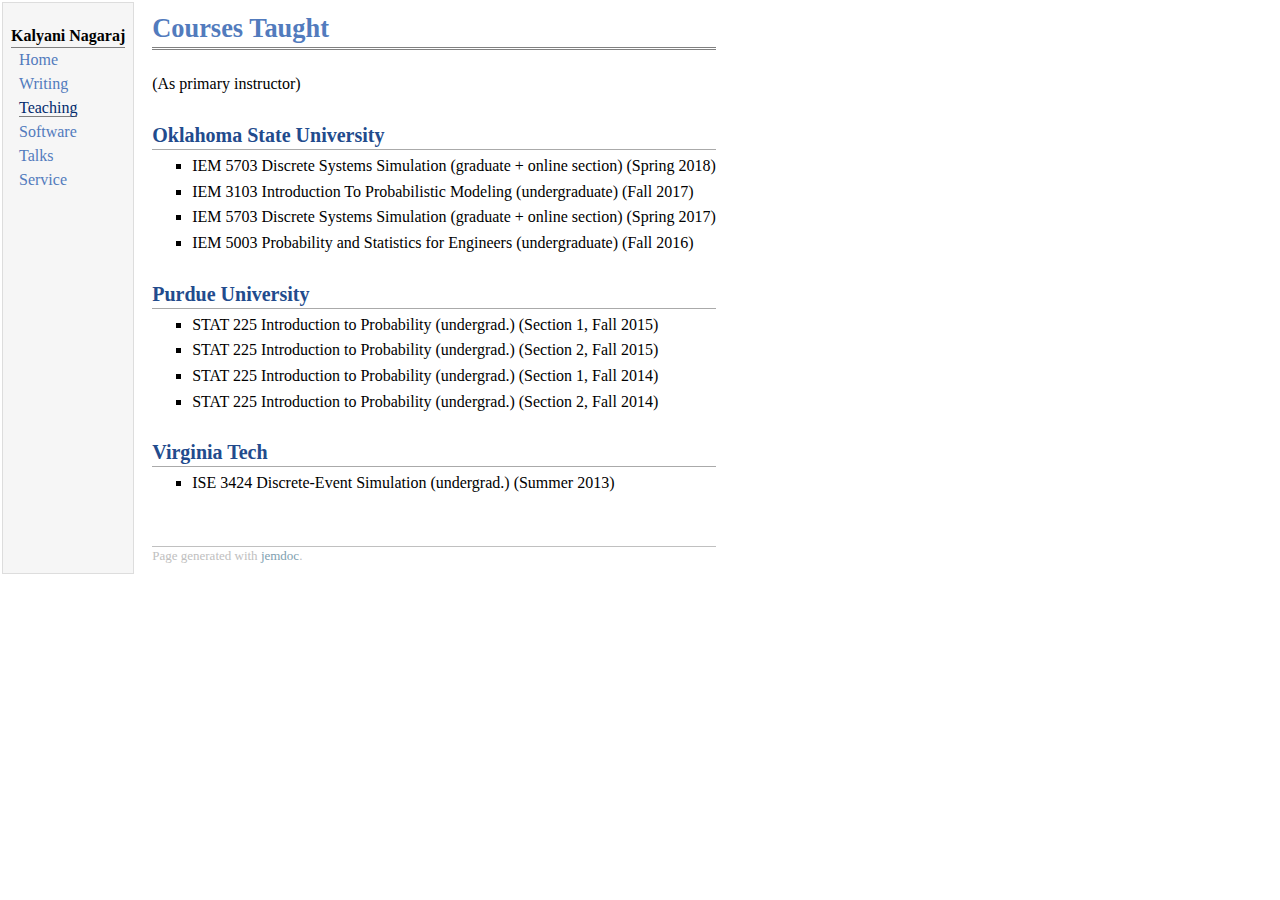
<file: teach.html>
<!DOCTYPE html PUBLIC "-//W3C//DTD XHTML 1.1//EN"
  "http://www.w3.org/TR/xhtml11/DTD/xhtml11.dtd">
<html xmlns="http://www.w3.org/1999/xhtml" xml:lang="en">
<head>
<meta name="generator" content="jemdoc, see http://jemdoc.jaboc.net/" />
<meta http-equiv="Content-Type" content="text/html;charset=utf-8" />
<link rel="stylesheet" href="jemdoc.css" type="text/css" />
<title>Courses Taught </title>
</head>
<body>
<table summary="Table for page layout." id="tlayout">
<tr valign="top">
<td id="layout-menu">
<div class="menu-category">Kalyani Nagaraj</div>
<div class="menu-item"><a href="index.html">Home</a></div>
<div class="menu-item"><a href="papers.html">Writing</a></div>
<div class="menu-item"><a href="teach.html" class="current">Teaching</a></div>
<div class="menu-item"><a href="software.html">Software</a></div>
<div class="menu-item"><a href="talks.html">Talks</a></div>
<div class="menu-item"><a href="service.html">Service</a></div>
</td>
<td id="layout-content">
<div id="toptitle">
<h1>Courses Taught </h1>
</div>
<p>(As primary instructor)</p>
<h2><a href="https://ceat.okstate.edu/iem/">Oklahoma State University</a></h2>
<ul>
<li><p>IEM 5703 Discrete Systems Simulation (graduate + online section) (Spring 2018)</p>
</li>
<li><p>IEM 3103 Introduction To Probabilistic Modeling (undergraduate) (Fall 2017)</p>
</li>
<li><p>IEM 5703 Discrete Systems Simulation (graduate + online section) (Spring 2017)</p>
</li>
<li><p>IEM 5003 Probability and Statistics for Engineers (undergraduate) (Fall 2016)</p>
</li>
</ul>
<h2><a href="https://www.stat.purdue.edu/">Purdue University</a></h2>
<ul>
<li><p>STAT 225 Introduction to Probability (undergrad.) (Section 1, Fall 2015)</p>
</li>
<li><p>STAT 225 Introduction to Probability (undergrad.) (Section 2, Fall 2015)</p>
</li>
<li><p>STAT 225 Introduction to Probability (undergrad.) (Section 1, Fall 2014)</p>
</li>
<li><p>STAT 225 Introduction to Probability (undergrad.) (Section 2, Fall 2014)</p>
</li>
</ul>
<h2><a href="https://www.ise.vt.edu/">Virginia Tech</a></h2>
<ul>
<li><p>ISE 3424 Discrete-Event Simulation (undergrad.) (Summer 2013)</p>
</li>
</ul>
<div id="footer">
<div id="footer-text">
Page generated with <a href="http://jemdoc.jaboc.net/">jemdoc</a>.
</div>
</div>
</td>
</tr>
</table>
</body>
</html>
</file>
<file: jemdoc.css>
/* Default css file for jemdoc. */
table#tlayout {
    border: none;
    border-collapse: separate;
    background: white;
}

body {
	background: white;
	font-family: Georgia, serif;
	padding-bottom: 8px;
	margin: 0;
}

#layout-menu {
	background: #f6f6f6;
	border: 1px solid #dddddd;
	padding-top: 0.5em;
	padding-left: 8px;
	padding-right: 8px;
	font-size: 1.0em;
	width: auto;
	white-space: nowrap;
    text-align: left;
    vertical-align: top;
}

#layout-menu td {
	background: #f4f4f4;
    vertical-align: top;
}

#layout-content {
	padding-top: 0.0em;
	padding-left: 1.0em;
	padding-right: 1.0em;
    border: none;
    background: white;
    text-align: left;
    vertical-align: top;
}

#layout-menu a {
	line-height: 1.5em;
	margin-left: 0.5em;
}

tt {
    background: #ffffdd;
}

pre, tt {
	font-size: 90%;
	font-family: monaco, monospace;
}

a, a > tt {
	color: #224b8d;
	text-decoration: none;
}

a:hover {
	border-bottom: 1px gray dotted;
}

#layout-menu a.current:link, #layout-menu a.current:visited {
	color: #022b6d;
	border-bottom: 1px gray solid;
}
#layout-menu a:link, #layout-menu a:visited, #layout-menu a:hover {
	color: #527bbd;
	text-decoration: none;
}
#layout-menu a:hover {
	text-decoration: none;
}

div.menu-category {
	border-bottom: 1px solid gray;
	margin-top: 0.8em;
	padding-top: 0.2em;
	padding-bottom: 0.1em;
	font-weight: bold;
}

div.menu-item {
	padding-left: 16px;
	text-indent: -16px;
}

div#toptitle {
	padding-bottom: 0.2em;
	margin-bottom: 1.5em;
	border-bottom: 3px double gray;
}

/* Reduce space if we begin the page with a title. */
div#toptitle + h2, div#toptitle + h3 {
	margin-top: -0.7em;
}

div#subtitle {
	margin-top: 0.0em;
	margin-bottom: 0.0em;
	padding-top: 0em;
	padding-bottom: 0.1em;
}

em {
	font-style: italic;
}

strong {
	font-weight: bold;
}


h1, h2, h3 {
	color: #527bbd;
	margin-top: 0.7em;
	margin-bottom: 0.3em;
	padding-bottom: 0.2em;
	line-height: 1.0;
	padding-top: 0.5em;
	border-bottom: 1px solid #aaaaaa;
}

h1 {
	font-size: 165%;
}

h2 {
	padding-top: 0.8em;
	font-size: 125%;
}

h2 + h3 {
    padding-top: 0.2em;
}

h3 {
	font-size: 110%;
	border-bottom: none;
}

p {
	margin-top: 0.0em;
	margin-bottom: 0.8em;
	padding: 0;
	line-height: 1.3;
}

pre {
	padding: 0;
	margin: 0;
}

div#footer {
	font-size: small;
	border-top: 1px solid #c0c0c0;
	padding-top: 0.1em;
	margin-top: 4.0em;
	color: #c0c0c0;
}

div#footer a {
	color: #80a0b0;
}

div#footer-text {
	float: left;
	padding-bottom: 8px;
}

ul, ol, dl {
	margin-top: 0.2em;
	padding-top: 0;
	margin-bottom: 0.8em;
}

dt {
	margin-top: 0.5em;
	margin-bottom: 0;
}

dl {
	margin-left: 20px;
}

dd {
	color: #222222;
}

dd > *:first-child {
	margin-top: 0;
}

ul {
	list-style-position: outside;
	list-style-type: square;
}

p + ul, p + ol {
	margin-top: -0.5em;
}

li ul, li ol {
	margin-top: -0.3em;
}

ol {
	list-style-position: outside;
	list-style-type: decimal;
}

li p, dd p {
	margin-bottom: 0.3em;
}


ol ol {
	list-style-type: lower-alpha;
}

ol ol ol {
	list-style-type: lower-roman;
}

p + div.codeblock {
	margin-top: -0.6em;
}

div.codeblock, div.infoblock {
	margin-right: 0%;
	margin-top: 1.2em;
	margin-bottom: 1.3em;
}

div.blocktitle {
	font-weight: bold;
	color: #cd7b62;
	margin-top: 1.2em;
	margin-bottom: 0.1em;
}

div.blockcontent {
	border: 1px solid silver;
	padding: 0.3em 0.5em;
}

div.infoblock > div.blockcontent {
	background: #ffffee;
}

div.blockcontent p + ul, div.blockcontent p + ol {
	margin-top: 0.4em;
}

div.infoblock p {
	margin-bottom: 0em;
}

div.infoblock li p, div.infoblock dd p {
	margin-bottom: 0.5em;
}

div.infoblock p + p {
	margin-top: 0.8em;
}

div.codeblock > div.blockcontent {
	background: #f6f6f6;
}

span.pycommand {
	color: #000070;
}

span.statement {
	color: #008800;
}
span.builtin {
	color: #000088;
}
span.special {
	color: #990000;
}
span.operator {
	color: #880000;
}
span.error {
	color: #aa0000;
}
span.comment, span.comment > *, span.string, span.string > * {
	color: #606060;
}

@media print {
	#layout-menu { display: none; }
}

#fwtitle {
	margin: 2px;
}

#fwtitle #toptitle {
	padding-left: 0.5em;
	margin-bottom: 0.5em;
}

#layout-content h1:first-child, #layout-content h2:first-child, #layout-content h3:first-child {
	margin-top: -0.7em;
}

div#toptitle h1, #layout-content div#toptitle h1 {
	margin-bottom: 0.0em;
	padding-bottom: 0.1em;
	padding-top: 0;
	margin-top: 0.5em;
	border-bottom: none;
}

img.eq {
	padding: 0;
	padding-left: 0.1em;
	padding-right: 0.1em;
	margin: 0;
}

img.eqwl {
	padding-left: 2em;
	padding-top: 0.6em;
	padding-bottom: 0.2em;
	margin: 0;
}

table {
    border: 2px solid black;  /* changed black to white */
    border-collapse: collapse;
}

td {
    padding: 2px;
    padding-left: 0.5em;
    padding-right: 0.5em;
    text-align: center;
    border: 1px solid gray; /* changed gray to white */
}

table + table {
    margin-top: 1em;
}

tr.heading {
    font-weight: bold;
    border-bottom: 2px solid black;
}

img {
    border: none;
}

table.imgtable, table.imgtable td {
    border: none;
    text-align: left;
}

#cgRSPLINE { border: white; }
#cgRSPLINE td { border: white; }
#biobjective { border:  white; }
#biobjective td { border: white; }
#partialinfoestim { border: white; }
#partialinfoestim td { border: white; }
#activity { border: white; }
#activity td { border: white; }
</file>
